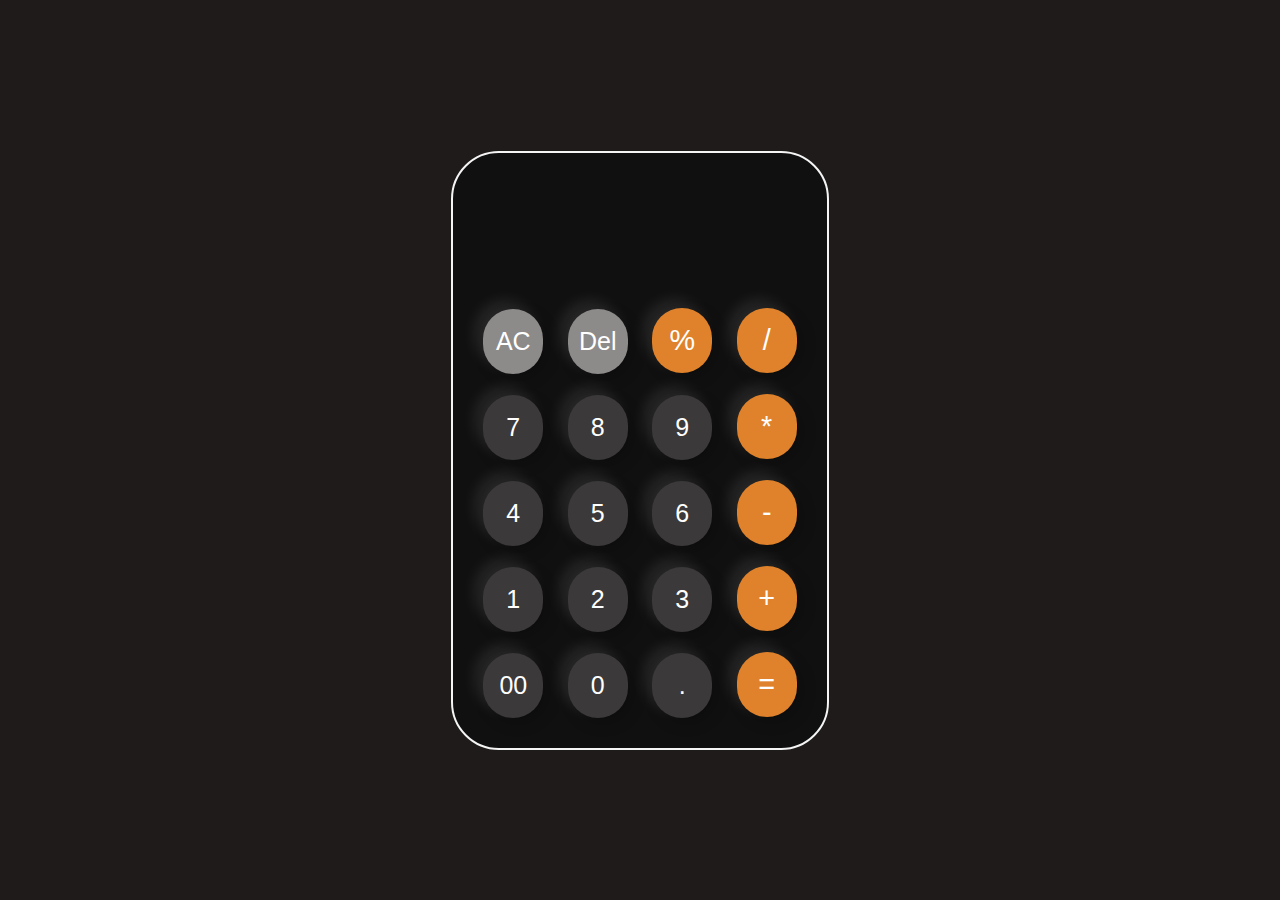
<file: Calculator/index.html>
<!DOCTYPE html>
<html lang="en">
<head>
    <meta charset="UTF-8">
    <meta http-equiv="X-UA-Compatible" content="IE=edge">
    <meta name="viewport" content="width=device-width, initial-scale=1.0">
    <link href="style.css" rel="stylesheet">
    <title>Calculator</title>
</head>
<body>
    <div class="container">
        <div class="calculator">
            <form>
                <div class="display">
                    <input type="text" name="display" id="display">
                </div>
                <div>
                    <input type="button" value="AC" class="clear" >
                    <input type="button" value="Del" class="clear">
                    <input type="button" value="%"  class="operator">
                    <input type="button" value="/" class="operator">
                </div>
                <div>
                    <input type="button" value="7">
                    <input type="button" value="8">
                    <input type="button" value="9">
                    <input type="button" value="*" class="operator">
                </div>
                <div>
                    <input type="button" value="4">
                    <input type="button" value="5">
                    <input type="button" value="6">
                    <input type="button" value="-"  class="operator">
                </div>
                <div>
                    <input type="button" value="1">
                    <input type="button" value="2">
                    <input type="button" value="3">
                    <input type="button" value="+"  class="operator">
                </div>
                <div>
                    <input type="button" value="00" >
                    <input type="button" value="0" >
                    <input type="button" value=".">
                    <input type="button" value="="  class="operator">
                </div>
            </form>
        </div>
    </div>
</body>
<script src="script.js"></script>
</html>
</file>
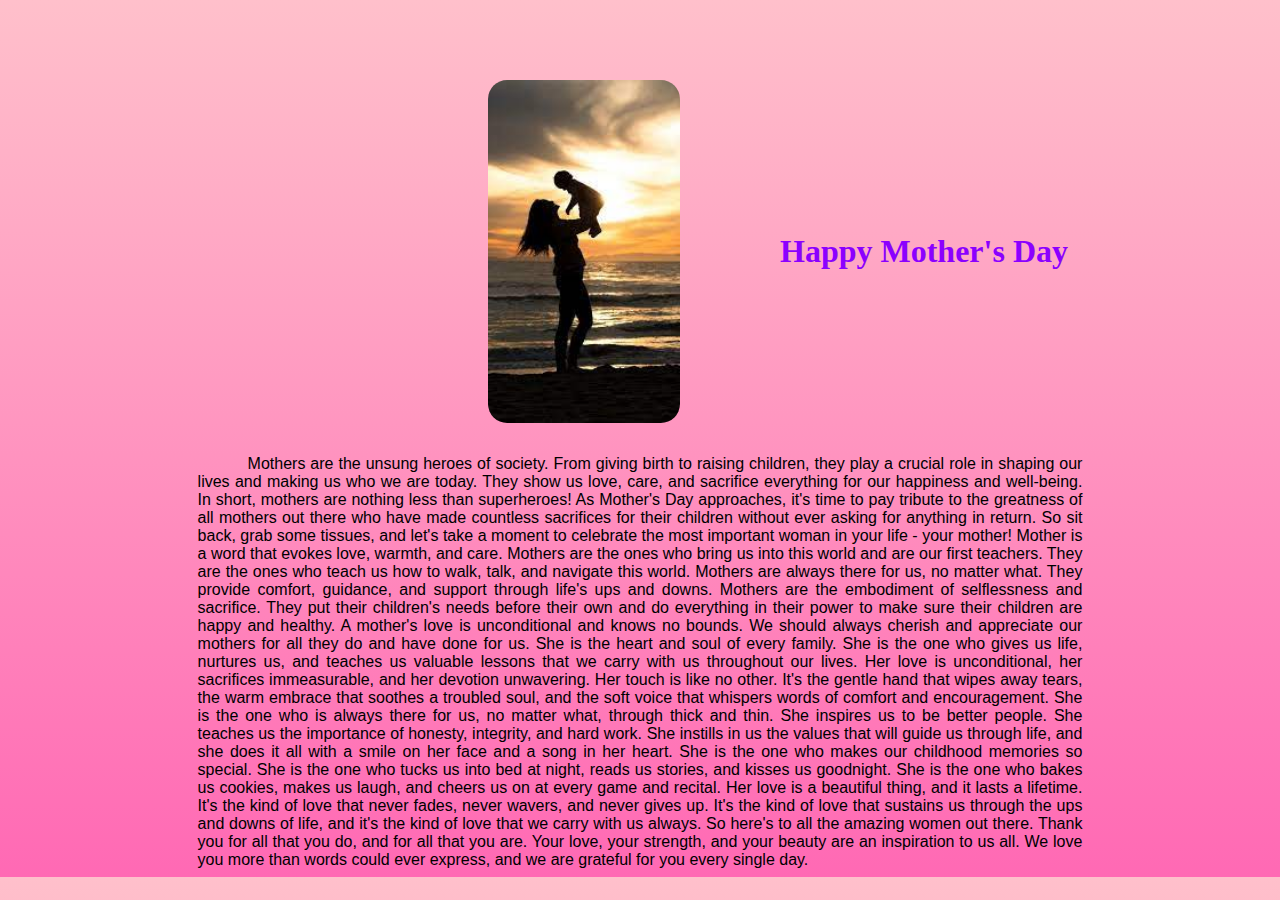
<file: Tribute Page/index.html>
<!DOCTYPE html>
<html lang="en">
<head>
    <meta charset="UTF-8">
    <meta http-equiv="X-UA-Compatible" content="IE=edge">
    <meta name="viewport" content="width=device-width, initial-scale=1.0">
    <link rel="stylesheet" href="style.css">
    <title>Tribute Page</title>
</head>
<body>
    <div class="image">
        <img src="pic.jpg">
        <h3>Happy Mother's Day</h3>
    </div>
    <div class="content">
    <p>Mothers are the unsung heroes of society. From giving birth to raising children, they play a crucial role in shaping our lives and making us who we are today. They show us love, care, and sacrifice everything for our happiness and well-being. In short, mothers are nothing less than
        
        superheroes! As Mother's Day approaches, it's time to pay tribute to the greatness of all mothers out there who have made countless sacrifices for their children without ever asking for anything in return. So sit back, grab some tissues, and let's take a moment to celebrate the most important
       
        woman in your life - your mother!
        
        Mother is a word that evokes love, warmth, and care. Mothers are the ones who bring us into this world and are our first teachers. They are the ones who teach us how to walk, talk, and navigate this world. Mothers are always there for us, no matter what. They provide comfort, guidance, and 
        
        support through life's ups and downs. Mothers are the embodiment of selflessness and sacrifice. They put their children's needs before their own and do everything in their power to make sure their children are happy and healthy. A mother's love is unconditional and knows no bounds. We should
        
        always cherish and appreciate our mothers for all they do and have done for us.
        
        She is the heart and soul of every family. She is the one who gives us life, nurtures us, and teaches us valuable lessons that we carry with us throughout our lives. Her love is unconditional, her sacrifices immeasurable, and her devotion unwavering.

        Her touch is like no other. It's the gentle hand that wipes away tears, the warm embrace that soothes a troubled soul, and the soft voice that whispers words of comfort and encouragement. She is the one who is always there for us, no matter what, through thick and thin.

        She inspires us to be better people. She teaches us the importance of honesty, integrity, and hard work. She instills in us the values that will guide us through life, and she does it all with a smile on her face and a song in her heart.

        She is the one who makes our childhood memories so special. She is the one who tucks us into bed at night, reads us stories, and kisses us goodnight. She is the one who bakes us cookies, makes us laugh, and cheers us on at every game and recital.

        Her love is a beautiful thing, and it lasts a lifetime. It's the kind of love that never fades, never wavers, and never gives up. It's the kind of love that sustains us through the ups and downs of life, and it's the kind of love that we carry with us always.

        So here's to all the amazing women out there. Thank you for all that you do, and for all that you are. Your love, your strength, and your beauty are an inspiration to us all. We love you more than words could ever express, and we are grateful for you every single day.
    
    </p>
    </div>
</body>
</html>
</file>
<file: Calculator/style.css>
*{
    margin: 0;
    padding: 0;
    font-family: 'Poppins',sans-serif;
    box-sizing: border-box;
}

.container{
    width: 100%;
    height: 100vh;
    background: #1f1b1a;
    display: flex;
    align-items: center;
    justify-content: center;
}

.calculator{
    background: rgb(17, 16, 16);
    padding: 20px;
    border-radius: 3rem;
    border: 0.15rem solid whitesmoke;
}

.calculator form input{
    border: 0;
    outline: 0;
    width: 60px;
    height: 65px;
    border-radius: 2.5rem;
    box-shadow: -8px -8px 15px rgba(255, 255, 255, 0.1),5px 5px 15px rgba(0, 0, 0, 0.2);
    background-color: rgb(59, 57, 57);
    font-size: 25px;
    color: #fff;
    margin: 10px;
}

form .display{
    display: flex;
    justify-content: flex-end;
    margin: 20px 0;
}

form .display input{
    text-align: right;
    flex: 1;
    font-size: 45px;
    box-shadow: none;
    background: transparent;
}

form input.operator{
    background-color: rgb(223, 130, 43);
    font-size: 1.8rem;
}

form input.clear{
    background-color: rgb(141, 138, 138);
}
</file>
<file: Tribute Page/style.css>
body{
    background: linear-gradient(to bottom, #FFC0CB, #FF69B4);
    font-family: 'Poppins',sans-serif;
}

::-webkit-scrollbar {
    display: none;
}

.image {
    margin-top: 5rem;
    display: flex;
    align-items: center;
}
  
.image img {
    margin-right: 20px;
    text-align: center;
    margin-left: 30rem;
    width: 12rem;
    border-radius: 1.2rem;
}
  
.image h3 {
    margin-left: 5rem;
    font-size: 2rem;
    font-family: cursive;
    color: #8B00FF;
    animation: slidein 2s linear infinite alternate;
}    
      
@keyframes slidein {
    from {
        margin-left: 100%;
        width: 300%;
    }
        
    to {
        margin-left: 0%;
        width: 100%;
    }
}    

.content p{
    width: 70%;
    margin: 0 auto;
    margin-top: 2rem;
    display: flex;
    justify-content: center;
    text-align: justify;
    text-indent: 50px;
}
</file>
